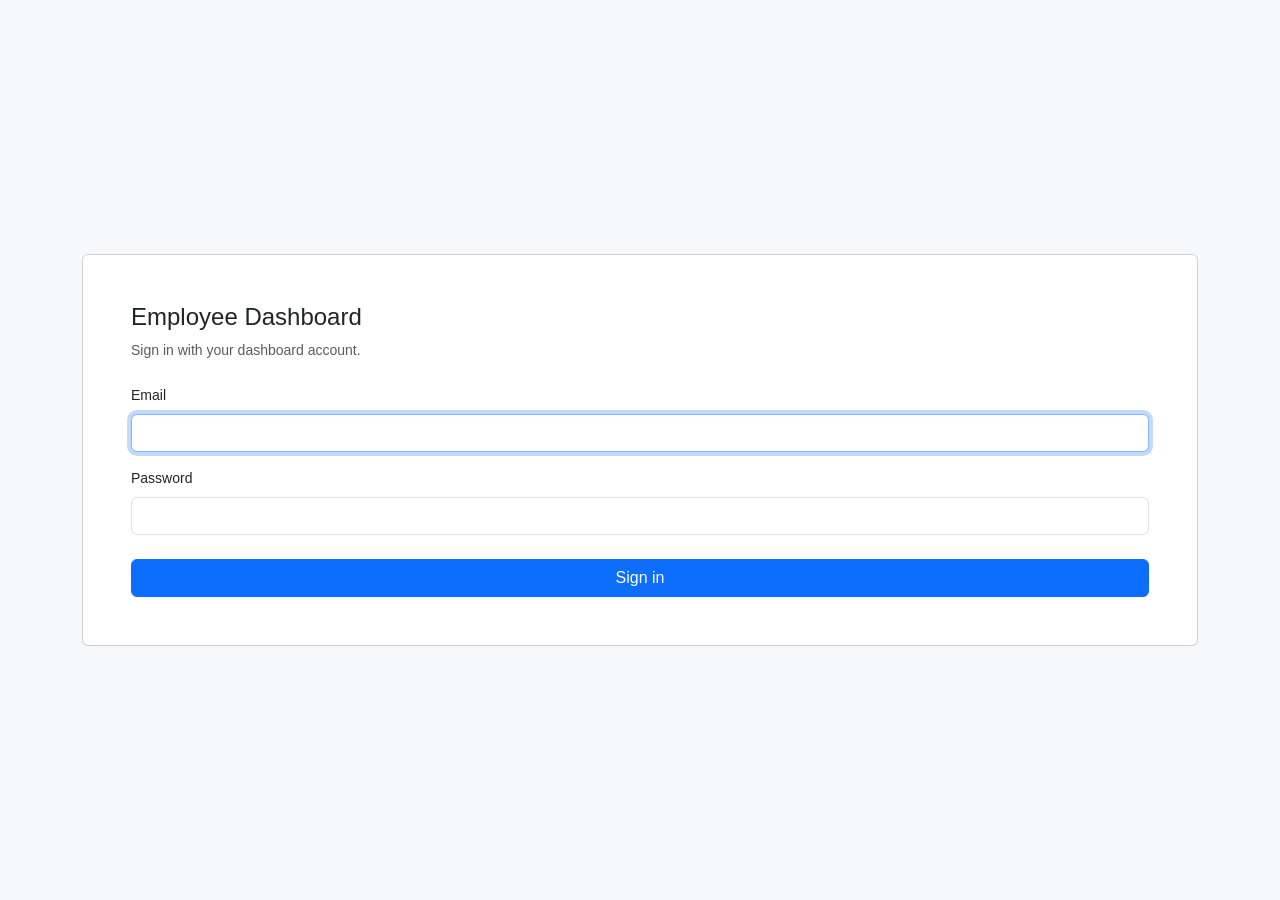
<file: employee_dashboard/frontend/login.html>
<!DOCTYPE html>
<html lang="en">
<head>
  <meta charset="UTF-8">
  <meta name="viewport" content="width=device-width, initial-scale=1">
  <title>Sign in - Employee Dashboard</title>
  <link href="https://cdn.jsdelivr.net/npm/bootstrap@5.3.3/dist/css/bootstrap.min.css" rel="stylesheet">
  <link href="css/style.css" rel="stylesheet">
</head>
<body>
  <main class="container min-vh-100 d-flex align-items-center justify-content-center py-5">
    <section class="card login-card w-100">
      <div class="card-body p-4 p-md-5">
        <h1 class="h4 mb-2">Employee Dashboard</h1>
        <p class="text-muted mb-4">Sign in with your dashboard account.</p>
        <div id="login-error" class="alert alert-danger d-none" role="alert" aria-live="polite"></div>
        <form id="login-form">
          <div class="mb-3">
            <label for="email" class="form-label">Email</label>
            <input id="email" name="email" class="form-control" type="email" autocomplete="username" maxlength="254" required autofocus>
          </div>
          <div class="mb-4">
            <label for="password" class="form-label">Password</label>
            <input id="password" name="password" class="form-control" type="password" autocomplete="current-password" maxlength="1024" required>
          </div>
          <button id="login-button" class="btn btn-primary w-100" type="submit">Sign in</button>
        </form>
      </div>
    </section>
  </main>
  <script src="js/login.js"></script>
</body>
</html>
</file>
<file: employee_dashboard/frontend/css/style.css>
:root {
    --ink: #182238;
    --muted: #8791a5;
    --line: #e9edf4;
    --paper: #f6f8fc;
    --purple: #7162d9;
    --green: #21a67a;
    --orange: #e8a14b;
    --blue: #5794dc;
    --red: #df6d77;
}

* {
    box-sizing: border-box;
}

body {
    margin: 0;
    background: var(--paper);
    color: var(--ink);
    font-family: 'DM Sans', sans-serif;
    font-size: 14px;
}

/* SIDEBAR */

.sidebar {
    position: fixed;
    inset: 0 auto 0 0;
    width: 238px;
    background: #171d32;
    color: #fff;
    padding: 27px 18px;
    display: flex;
    flex-direction: column;
    z-index: 5;
}

.brand {
    display: flex;
    align-items: center;
    gap: 11px;
    font: 800 20px Manrope, sans-serif;
    letter-spacing: -.8px;
    margin: 2px 4px 54px;
}

.brand-mark {
    display: grid;
    place-items: center;
    width: 37px;
    height: 37px;
    border-radius: 12px;
    background: linear-gradient(135deg, #8d7cf4, #5b50bd);
    font-size: 20px;
}

.brand-light {
    color: #a99ff7;
}

.brand small {
    display: block;
    font: 600 8px 'DM Sans';
    letter-spacing: 1.8px;
    color: #7f89a4;
    margin-top: 3px;
}

.side-label {
    font-size: 9px;
    letter-spacing: 1.6px;
    color: #77819a;
    font-weight: 700;
    padding: 0 12px 12px;
}

.side-link {
    display: flex;
    gap: 13px;
    align-items: center;
    color: #aeb7cb;
    text-decoration: none;
    padding: 12px 13px;
    border-radius: 9px;
    margin: 2px 0;
    font-weight: 600;
}

.side-link span {
    font-size: 17px;
}

.side-link.active,
.side-link:hover {
    background: #292f49;
    color: #fff;
}

.sidebar-bottom {
    margin-top: auto;
}

.secure-pill {
    font-size: 10px;
    color: #aab4c8;
    padding: 11px 10px;
    border-top: 1px solid #30364c;
}

.secure-pill i,
.live-chip i,
.source-note > span:first-child {
    display: inline-block;
    width: 7px;
    height: 7px;
    border-radius: 50%;
    background: #37c99a;
    margin-right: 7px;
}

.logout-btn {
    border: 0;
    background: none;
    color: #aeb7cb;
    padding: 10px;
    font-size: 12px;
}

/* MAIN CONTENT */

.main {
    margin-left: 238px;
    padding: 36px 42px 24px;
    max-width: 1800px;
}

.topbar {
    display: flex;
    justify-content: space-between;
    align-items: flex-start;
    margin-bottom: 23px;
}

.eyebrow {
    font-size: 9px;
    font-weight: 700;
    letter-spacing: 1.6px;
    color: #8b86c9;
    margin-bottom: 8px;
}

.topbar h1 {
    font: 800 29px Manrope, sans-serif;
    letter-spacing: -1.1px;
    margin: 0;
}

.subhead {
    color: var(--muted);
    margin: 6px 0 0;
    font-size: 13px;
}

.top-actions {
    display: flex;
    align-items: center;
    gap: 12px;
}

.live-chip {
    background: #e8f8f1;
    color: #269a71;
    font-size: 9px;
    font-weight: 800;
    letter-spacing: .8px;
    padding: 9px 11px;
    border-radius: 20px;
}

.btn-refresh {
    background: #fff;
    border: 1px solid var(--line);
    padding: 9px 13px;
    border-radius: 8px;
    color: #4b5670;
    font-size: 12px;
    font-weight: 700;
}

.avatar {
    width: 34px;
    height: 34px;
    display: grid;
    place-items: center;
    border-radius: 50%;
    background: #eae7ff;
    color: #6558c6;
    font-size: 11px;
    font-weight: 800;
}

/* SOURCE STATUS */

.source-note {
    display: flex;
    align-items: center;
    gap: 6px;
    background: #fff;
    border: 1px solid var(--line);
    padding: 10px 14px;
    border-radius: 9px;
    color: #64708a;
    font-size: 11px;
    margin-bottom: 17px;
}

.source-note b {
    font-weight: 600;
    color: #39445b;
}

.demo-tag {
    margin-left: auto;
    background: #f0efff;
    color: #7064c9;
    padding: 4px 8px;
    border-radius: 5px;
    font-size: 8px;
    font-weight: 800;
    letter-spacing: .8px;
}

/* KPI CARDS */

.kpi-grid {
    display: grid;
    grid-template-columns: repeat(6, minmax(0, 1fr));
    gap: 12px;
    margin-bottom: 15px;
}

/* NEW: FIVE KPI CARDS */

.kpi-grid-five {
    grid-template-columns: repeat(5, minmax(0, 1fr));
}

/* EXISTING: FOUR KPI CARDS */

.kpi-grid-four {
    grid-template-columns: repeat(4, minmax(0, 1fr));
}

.kpi {
    background: #fff;
    border: 1px solid var(--line);
    border-radius: 12px;
    padding: 16px 17px;
    min-height: 125px;
    box-shadow: 0 3px 12px #26334d05;
}

.kpi-dark {
    background: linear-gradient(135deg, #292e50, #42406f);
    color: #fff;
    border: 0;
}

.kpi-top {
    display: flex;
    justify-content: space-between;
    align-items: center;
    color: #8993a8;
    font-size: 11px;
    font-weight: 600;
}

.kpi-dark .kpi-top,
.kpi-dark .kpi-foot {
    color: #c0c4dc;
}

.kpi-icon {
    width: 27px;
    height: 27px;
    display: grid;
    place-items: center;
    border-radius: 8px;
    background: #f0efff;
    color: var(--purple);
    font-size: 15px;
}

.kpi-icon.purple {
    background: #f0efff;
    color: var(--purple);
}

.kpi-icon.green {
    background: #e8f7f0;
    color: var(--green);
}

.kpi-icon.orange {
    background: #fff4e8;
    color: var(--orange);
}

.kpi-icon.blue {
    background: #eaf3ff;
    color: var(--blue);
}

.kpi-icon.red {
    background: #fff0f1;
    color: var(--red);
}

.kpi-dark .kpi-icon {
    background: #ffffff20;
    color: #d8d3ff;
}

.kpi-number {
    font: 800 27px Manrope, sans-serif;
    letter-spacing: -1px;
    margin-top: 9px;
}

.kpi-foot {
    color: #a0a8b8;
    font-size: 9px;
    margin-top: 2px;
}

/* CLICKABLE KPI CARDS */

.kpi-click {
    cursor: pointer;
    transition:
        transform .15s ease,
        border-color .15s ease,
        box-shadow .15s ease;
    outline: none;
}

.kpi-click:hover {
    transform: translateY(-2px);
    border-color: #c9c3f5;
    box-shadow: 0 5px 18px rgba(80, 70, 160, .08);
}

.kpi-click:focus-visible {
    box-shadow: 0 0 0 3px rgba(113, 98, 217, .2);
}

.kpi-click.selected {
    border: 2px solid var(--purple);
    background: #f8f7ff;
    box-shadow: 0 0 0 3px rgba(113, 98, 217, .08);
}

.kpi-click.selected .kpi-number {
    color: var(--purple);
}

/* CHART PANELS */

.insight-grid {
    display: grid;
    grid-template-columns: 1.25fr 1fr 1fr;
    gap: 13px;
    margin-bottom: 13px;
}

.panel {
    background: #fff;
    border: 1px solid var(--line);
    border-radius: 12px;
    padding: 18px 19px;
    box-shadow: 0 3px 12px #26334d04;
    min-width: 0;
}

.panel-head {
    display: flex;
    justify-content: space-between;
    align-items: flex-start;
}

.panel h2 {
    font: 700 13px Manrope, sans-serif;
    margin: 0;
    color: #29334b;
}

.panel-head p,
.directory-head p {
    font-size: 10px;
    color: #9aa3b3;
    margin: 4px 0 0;
}

.panel-badge {
    font-size: 8px;
    letter-spacing: 1px;
    color: #9b96c9;
    background: #f5f3ff;
    border-radius: 5px;
    padding: 5px 7px;
    font-weight: 800;
}

.chart-wrap {
    height: 185px;
    margin-top: 12px;
    position: relative;
}

.doughnut-wrap {
    height: 155px;
}

.legend-row {
    display: flex;
    justify-content: center;
    gap: 13px;
    flex-wrap: wrap;
    font-size: 9px;
    color: #7c879b;
    margin-top: 5px;
}

.legend-dot {
    display: inline-block;
    width: 7px;
    height: 7px;
    border-radius: 50%;
    margin-right: 5px;
}

.skill-legend-button {
    border: 0;
    border-radius: 5px;
    background: transparent;
    color: inherit;
    font: inherit;
    padding: 3px 5px;
    cursor: pointer;
}

.skill-legend-button:hover,
.skill-legend-button.selected {
    background: #f0efff;
    color: #5e51c3;
}

/* LOWER PANELS */

.lower-grid {
    display: grid;
    grid-template-columns: 1fr 1fr;
    gap: 13px;
    margin-bottom: 13px;
}

.status-list,
.quality-list {
    margin-top: 15px;
}

.status-row,
.quality-row {
    display: flex;
    align-items: center;
    justify-content: space-between;
    padding: 8px 0;
    border-bottom: 1px solid #f1f3f7;
    font-size: 10px;
    color: #68748b;
}

.status-row:last-child,
.quality-row:last-child {
    border: 0;
}

.status-label {
    display: flex;
    align-items: center;
    gap: 8px;
}

.status-dot {
    width: 7px;
    height: 7px;
    border-radius: 50%;
    background: #a6aec0;
}

.status-count {
    font-weight: 800;
    color: #35415a;
}

.quality-state {
    font-size: 9px;
    font-weight: 700;
}

.quality-state.available {
    color: #199b70;
}

.quality-state.missing {
    color: #d18a35;
}

/* MISSING EMPLOYEE DETAILS */

.missing-details-panel {
    min-height: 280px;
}

.missing-details-summary {
    display: grid;
    grid-template-columns: 1fr 1fr;
    gap: 9px;
    margin: 15px 0 12px;
}

.missing-summary-card {
    background: #f7f6ff;
    border: 1px solid #efedff;
    border-radius: 9px;
    padding: 11px 12px;
}

.missing-summary-card span {
    display: block;
    color: #858da2;
    font-size: 9px;
    line-height: 1.4;
}

.missing-summary-card strong {
    display: block;
    color: #5d53bd;
    font: 800 23px Manrope, sans-serif;
    margin-top: 4px;
}

.missing-details-search {
    margin-bottom: 10px;
}

.missing-details-search input {
    width: 100%;
    height: 34px;
    border: 1px solid #e7eaf1;
    border-radius: 7px;
    background: #fff;
    color: #59657c;
    padding: 0 10px;
    font: 500 10px 'DM Sans', sans-serif;
    outline: none;
}

.missing-details-search input:focus {
    border-color: #b8b0f0;
    box-shadow: 0 0 0 3px rgba(113, 98, 217, .08);
}

.missing-details-list {
    display: flex;
    flex-direction: column;
    gap: 8px;
    max-height: 300px;
    overflow-y: auto;
}

.missing-details-row {
    border: 1px solid #eef0f6;
    border-radius: 8px;
    padding: 9px 10px;
}

.missing-details-employee {
    display: flex;
    justify-content: space-between;
    align-items: flex-start;
    gap: 8px;
    color: #35415a;
    font-size: 10px;
    font-weight: 700;
}

.missing-details-employee small {
    display: block;
    color: #9aa3b3;
    font-size: 8px;
    font-weight: 500;
    margin-top: 3px;
}

.missing-details-fields {
    display: flex;
    flex-wrap: wrap;
    gap: 5px;
    margin-top: 7px;
}

.missing-field-tag {
    display: inline-block;
    background: #fff5e8;
    color: #c48b3e;
    border-radius: 5px;
    padding: 4px 6px;
    font-size: 8px;
    font-weight: 700;
}

.missing-details-total {
    color: #c48b3e;
    font-size: 8px;
    font-weight: 700;
    white-space: nowrap;
}

/* EMPLOYEE DIRECTORY */

.directory {
    padding: 0;
    margin-top: 2px;
}

.directory-head {
    display: flex;
    justify-content: space-between;
    align-items: center;
    padding: 18px 20px 13px;
}

.directory-head h2 {
    font: 700 14px Manrope;
    margin: 0;
}

.result-count {
    font-size: 10px;
    color: #8178ce;
    background: #f1efff;
    padding: 6px 9px;
    border-radius: 6px;
    font-weight: 700;
}

.filters {
    display: flex;
    gap: 8px;
    padding: 0 20px 14px;
    flex-wrap: wrap;
}

.filter-control {
    height: 34px;
    border: 1px solid #e7eaf1;
    border-radius: 7px;
    background: #fff;
    color: #59657c;
    padding: 0 10px;
    font: 500 10px 'DM Sans';
    min-width: 145px;
}

.search-control {
    flex: 1;
    min-width: 190px;
}

.clear-btn {
    border: 0;
    background: #f4f3ff;
    color: #7568c9;
    border-radius: 7px;
    padding: 0 12px;
    font-size: 10px;
    font-weight: 700;
}

.employee-table {
    margin: 0;
}

.employee-table thead th {
    font-size: 8px;
    letter-spacing: .7px;
    color: #9ba4b4;
    font-weight: 800;
    background: #fafbfe;
    padding: 11px 13px;
    border-top: 1px solid #f0f2f6;
    white-space: nowrap;
}

.employee-table tbody td {
    font-size: 10px;
    color: #58647a;
    padding: 11px 13px;
    border-color: #f1f3f7;
    vertical-align: middle;
    white-space: nowrap;
}

.employee-name {
    font-weight: 700;
    color: #303b53;
}

.employee-id {
    display: block;
    font-size: 8px;
    color: #a1a9b8;
    margin-top: 2px;
}

.pill {
    display: inline-block;
    border-radius: 20px;
    padding: 4px 7px;
    font-size: 8px;
    font-weight: 700;
    background: #f1f3f7;
    color: #798398;
}

.pill.good {
    background: #eaf8f1;
    color: #23976e;
}

.pill.warn {
    background: #fff5e8;
    color: #c48b3e;
}

.pill.bad {
    background: #fff0f1;
    color: #ce6972;
}

.empty-state {
    text-align: center;
    padding: 28px !important;
    color: #9ca5b4 !important;
}

.table-foot {
    padding: 10px 20px;
    color: #a1a9b8;
    font-size: 9px;
    border-top: 1px solid #f0f2f6;
}

/* FOOTER */

footer {
    display: flex;
    justify-content: space-between;
    color: #a1a9b8;
    font-size: 9px;
    padding: 18px 2px;
}

.alert {
    font-size: 12px;
}

/* FULL SOURCE-COLUMN EMPLOYEE EXPLORER */

.employee-filters {
    display: block !important;
}

.employee-filters .search-control {
    width: 100%;
    max-width: none;
    margin-bottom: 12px;
}

.column-filters {
    display: grid;
    grid-template-columns: repeat(auto-fit, minmax(175px, 1fr));
    gap: 8px;
    margin-bottom: 10px;
}

.column-filter {
    min-width: 0;
    width: 100%;
}

.employee-table-wrap {
    max-height: 680px;
    overflow: auto;
    border: 1px solid #edf0f6;
    border-radius: 12px;
}

.employee-table {
    min-width: 1900px;
    white-space: normal;
}

.employee-table thead th {
    position: sticky;
    top: 0;
    z-index: 2;
    background: #f7f8fc;
    white-space: nowrap;
}

.employee-table td {
    min-width: 120px;
    max-width: 280px;
    vertical-align: top;
    overflow-wrap: anywhere;
}

.employee-table td:nth-child(3) {
    min-width: 170px;
    font-weight: 600;
}

/* CLIENT DISTRIBUTION */

.client-summary {
    display: flex;
    align-items: center;
    justify-content: space-between;
    margin: 15px 0 12px;
    padding: 12px 14px;
    background: #f5f4ff;
    border-radius: 10px;
}

.client-total-label {
    display: block;
    font-size: 8px;
    letter-spacing: 1.1px;
    font-weight: 800;
    color: #8076ca;
}

.client-summary strong {
    display: block;
    font: 800 26px Manrope, sans-serif;
    color: #5147a6;
    margin-top: 3px;
}

.client-summary-note {
    font-size: 9px;
    color: #8992a6;
    text-align: right;
    max-width: 130px;
}

.client-list {
    display: flex;
    flex-direction: column;
    gap: 7px;
    max-height: 260px;
    overflow-y: auto;
}

.client-row {
    width: 100%;
    border: 1px solid #eef0f6;
    background: #fff;
    border-radius: 8px;
    padding: 9px 10px;
    text-align: left;
    cursor: pointer;
    transition: .15s;
}

.client-row:hover,
.client-row.selected {
    background: #f8f7ff;
    border-color: #b8b0f0;
}

.client-row-top {
    display: flex;
    justify-content: space-between;
    align-items: center;
    gap: 8px;
    font-size: 10px;
    color: #69758b;
}

.client-name {
    display: flex;
    align-items: center;
    gap: 7px;
    min-width: 0;
    overflow-wrap: anywhere;
}

.client-row-top b {
    white-space: nowrap;
    color: #35415a;
}

.client-bar-track {
    display: block;
    height: 5px;
    background: #f0f2f7;
    border-radius: 6px;
    overflow: hidden;
    margin-top: 8px;
}

.client-bar-fill {
    display: block;
    height: 100%;
    border-radius: 6px;
}

.client-panel {
    min-height: 280px;
}

/* RESPONSIVE LAYOUT */

/* Large screens and laptops */
@media (max-width: 1250px) {

    .main {
        padding: 28px 24px;
    }

    /* Five KPI cards become 3 columns */
    .kpi-grid-five {
        grid-template-columns: repeat(3, minmax(0, 1fr));
    }

    .kpi-grid-four {
        grid-template-columns: repeat(2, minmax(0, 1fr));
    }

    .insight-grid {
        grid-template-columns: 1fr 1fr;
    }

    .insight-grid .panel:first-child {
        grid-column: span 2;
    }
}

/* Tablet and mobile */
@media (max-width: 800px) {

    .sidebar {
        width: 65px;
        padding: 18px 9px;
    }

    .brand {
        margin: 0 4px 40px;
    }

    .brand > span:not(.brand-mark),
    .side-label,
    .side-link:not(.active) {
        display: none;
    }

    .brand-mark {
        width: 39px;
    }

    .side-link {
        justify-content: center;
        padding: 12px 5px;
        font-size: 0;
    }

    .side-link span {
        font-size: 18px;
    }

    .secure-pill {
        font-size: 0;
        padding: 10px 5px;
    }

    .secure-pill i {
        margin: 0;
    }

    .logout-btn {
        font-size: 0;
    }

    .main {
        margin-left: 65px;
        padding: 22px 14px;
    }

    .topbar {
        gap: 12px;
    }

    .topbar h1 {
        font-size: 23px;
    }

    .top-actions {
        gap: 6px;
    }

    .live-chip {
        display: none;
    }

    .btn-refresh span {
        display: none;
    }

    /* Five KPI cards become two columns */
    .kpi-grid-five {
        grid-template-columns: repeat(2, minmax(0, 1fr));
    }

    .kpi-grid-four {
        grid-template-columns: repeat(2, minmax(0, 1fr));
    }

    .insight-grid,
    .lower-grid {
        grid-template-columns: 1fr;
    }

    .insight-grid .panel:first-child {
        grid-column: auto;
    }

    .directory-head {
        align-items: flex-start;
    }

    .filters {
        padding: 0 12px 12px;
    }

    .filter-control {
        flex: 1;
        min-width: calc(50% - 8px);
    }

    .search-control {
        min-width: 100%;
    }

    footer {
        display: block;
        line-height: 2;
    }

    footer span {
        display: block;
    }
}

/* Small mobile screens */
@media (max-width: 600px) {

    .kpi-grid-five {
        grid-template-columns: 1fr;
    }

    .kpi-grid-four {
        grid-template-columns: 1fr;
    }

    .topbar {
        flex-direction: column;
    }

    .top-actions {
        width: 100%;
        justify-content: flex-start;
    }

    .source-note {
        flex-wrap: wrap;
    }

    .demo-tag {
        margin-left: 0;
    }
}

/* EMPLOYEE DIRECTORY ACTION TOOLBAR */

.directory-actions {
    display: flex;
    align-items: center;
    gap: 8px;
    padding: 5px;
    background: #f1efff;
    border: 1px solid #e7e2ff;
    border-radius: 12px;
}

.directory-actions .result-count {
    background: transparent;
    padding: 8px 12px;
    color: #7162d9;
    font-size: 11px;
    white-space: nowrap;
}

.download-btn {
    display: inline-flex;
    align-items: center;
    justify-content: center;
    gap: 8px;
    border: none;
    border-radius: 9px;
    padding: 9px 15px;
    background: linear-gradient(135deg, #7869e5, #6354c8);
    color: #fff;
    font: 700 11px 'DM Sans', sans-serif;
    white-space: nowrap;
    cursor: pointer;
    box-shadow: 0 3px 8px rgba(99, 84, 200, 0.18);
    transition: all 0.2s ease;
}

.download-btn:hover {
    background: linear-gradient(135deg, #6858d3, #5647b6);
    transform: translateY(-1px);
    box-shadow: 0 5px 12px rgba(99, 84, 200, 0.25);
}

.download-btn:active {
    transform: translateY(0);
}

.download-btn span {
    font-size: 15px;
    line-height: 1;
}

.download-btn:focus-visible {
    outline: 3px solid rgba(113, 98, 217, 0.25);
    outline-offset: 2px;
}

@media (max-width: 600px) {
    .directory-head {
        flex-direction: column;
        gap: 12px;
    }

    .directory-actions {
        width: 100%;
        justify-content: space-between;
    }

    .download-btn {
        flex: 1;
    }
}

/* =========================================================
   TECHNICAL SKILLS COLUMN FIX
   Prevent skills from overflowing into adjacent columns
   ========================================================= */
 
/* Keep the table columns consistent and readable */
.employee-table {
    table-layout: auto;
}
 
/* Technical Skills - column 4 */
.employee-table th:nth-child(4),
.employee-table td:nth-child(4) {
    width: 400px;
    min-width: 350px;
    max-width: 400px;
}
 
/* Wrap skills text within its own cell */
.employee-table tbody td:nth-child(4) {
    white-space: normal !important;
    overflow-wrap: break-word;
    word-break: normal;
    line-height: 1.6;
    vertical-align: top;
}
 
/* Ensure other cells do not inherit the skills wrapping behavior */
.employee-table tbody td:not(:nth-child(4)) {
    white-space: nowrap;
}
 
/* Improve row alignment when skills wrap to multiple lines */
.employee-table tbody tr {
    height: auto;
}
 
.employee-table tbody td:nth-child(4) {
    height: auto;
}
 
   /* YOE CHART */
 
 
#yoeChart {
    width: 100% !important;
}
 
#yoeChart {
    max-width: 100%;
}
</file>
